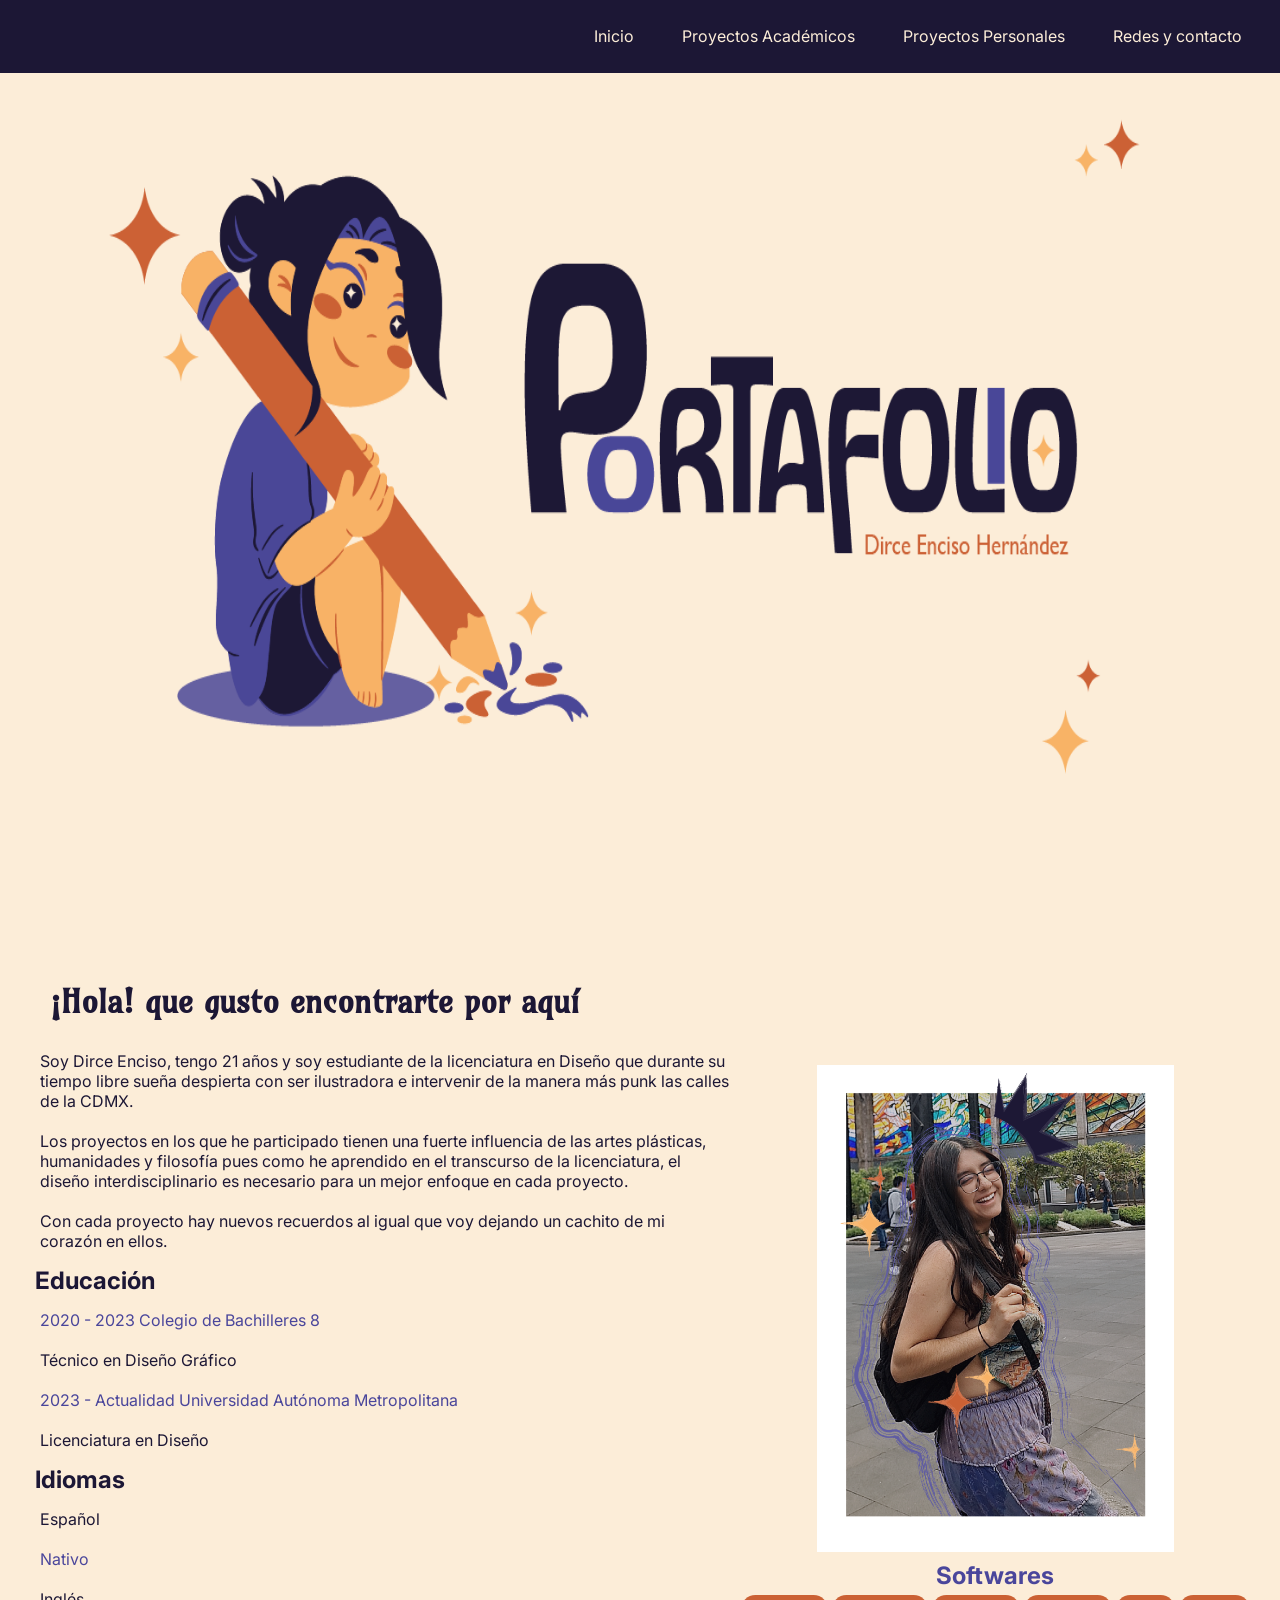
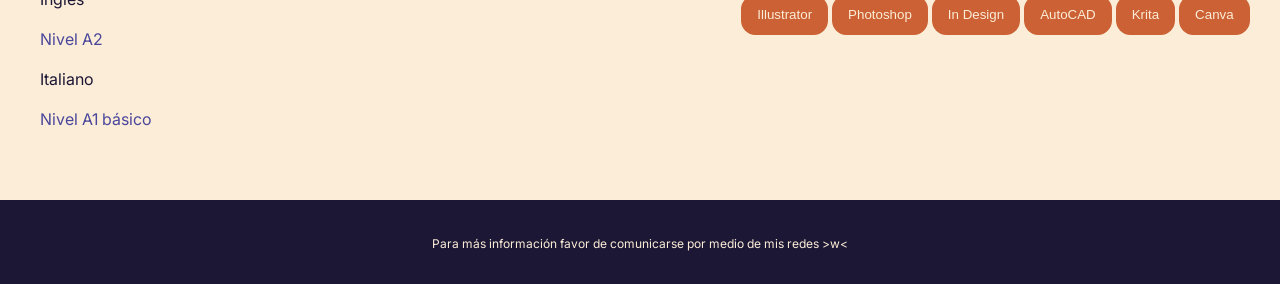
<file: index.html>
<!DOCTYPE html>
<html lang="es">
<head>
    <meta charset="UTF-8">
    <meta name="viewport" content="width=device-width, initial-scale=1.0">
    <title>Portafolio proyecto</title>

    <link rel="preconnect" href="https://fonts.googleapis.com">
    <link rel="preconnect" href="https://fonts.gstatic.com" crossorigin>
    <link href="https://fonts.googleapis.com/css2?family=Amarante&display=swap" rel="stylesheet">

    <link rel="preconnect" href="https://fonts.googleapis.com">
    <link rel="preconnect" href="https://fonts.gstatic.com" crossorigin>
    <link href="https://fonts.googleapis.com/css2?family=Inter:ital,opsz,wght@0,14..32,100..900;1,14..32,100..900&family=Libre+Baskerville:ital,wght@0,400..700;1,400..700&family=Sora:wght@100..800&display=swap" rel="stylesheet">

    <link rel="stylesheet" href="styles.css">

    <link rel="icon" type="image/png" href="imag-port/star.png">

</head>

<body>
    
    <nav class="nav">
        <ul class="nav-list">
            <li><a href="index.html">Inicio</a></li>
            <li><a href="ProyectosAcademicos.html">Proyectos Académicos</a></li>
            <li><a href="ProyectosPersonales.html">Proyectos Personales</a></li>
            <li><a href="RedesContacto.html">Redes y contacto</a></li>
        </ul>
    </nav>

    <main>
        <section id="sec1" class="panel-relative">
            <img id="portada" src="imag-port/portadaW.png" alt="imagenescss">
        </section>
            
        <section id="sec2" class="panel-relative">
            <div class="content">
            <h2>¡Hola! que gusto encontrarte por aquí</h2>
            <p>Soy Dirce Enciso, tengo 21 años y soy estudiante de la licenciatura en Diseño
                 que durante su tiempo libre sueña despierta con ser ilustradora e intervenir
                  de la manera más punk las calles de la CDMX.
            </p>
            <p>Los proyectos en los que he participado tienen una fuerte influencia de las artes plásticas, humanidades
                 y filosofía pues como he aprendido en el transcurso de la licenciatura,
                  el diseño interdisciplinario es necesario para un mejor enfoque en cada proyecto. 
            </p>
            <p>Con cada proyecto hay nuevos recuerdos al igual que voy dejando un cachito de mi corazón en ellos.</p>

                <h3>Educación</h3>
             <p id="educacion">2020 - 2023 Colegio de Bachilleres 8</p>
             <p>Técnico en Diseño Gráfico</p>
             <p id="educacion">2023 - Actualidad Universidad Autónoma Metropolitana</p>
             <p>Licenciatura en Diseño</p>

              <h3>Idiomas</h3>
             <p>Español</p>
             <p id="educacion">Nativo</p>
             <p>Inglés</p>
             <p id="educacion">Nivel A2</p>
             <p>Italiano</p>
             <p id="educacion">Nivel A1 básico</p>
            </div>
            
            
            <div id="sec3" class="content">
                <a href="ProyectosPersonales.html"><img id="yo" src="imag-port/fotoyo.png" alt="imagenescss"></a>
            <h3 id="center">Softwares</h3>
                <button class="btn">Illustrator</button>
                <button class="btn">Photoshop</button>
                <button class="btn">In Design</button>
                <button class="btn">AutoCAD</button>
                <button class="btn">Krita</button>
                <button class="btn">Canva</button>
            </div>
        </section>

        <footer class="footer">
            <small><a href="RedesContacto.html">Para más información favor de comunicarse por medio de mis redes >w<</a></small>
        </footer>
    </main> 
</body>
</html>
</file>
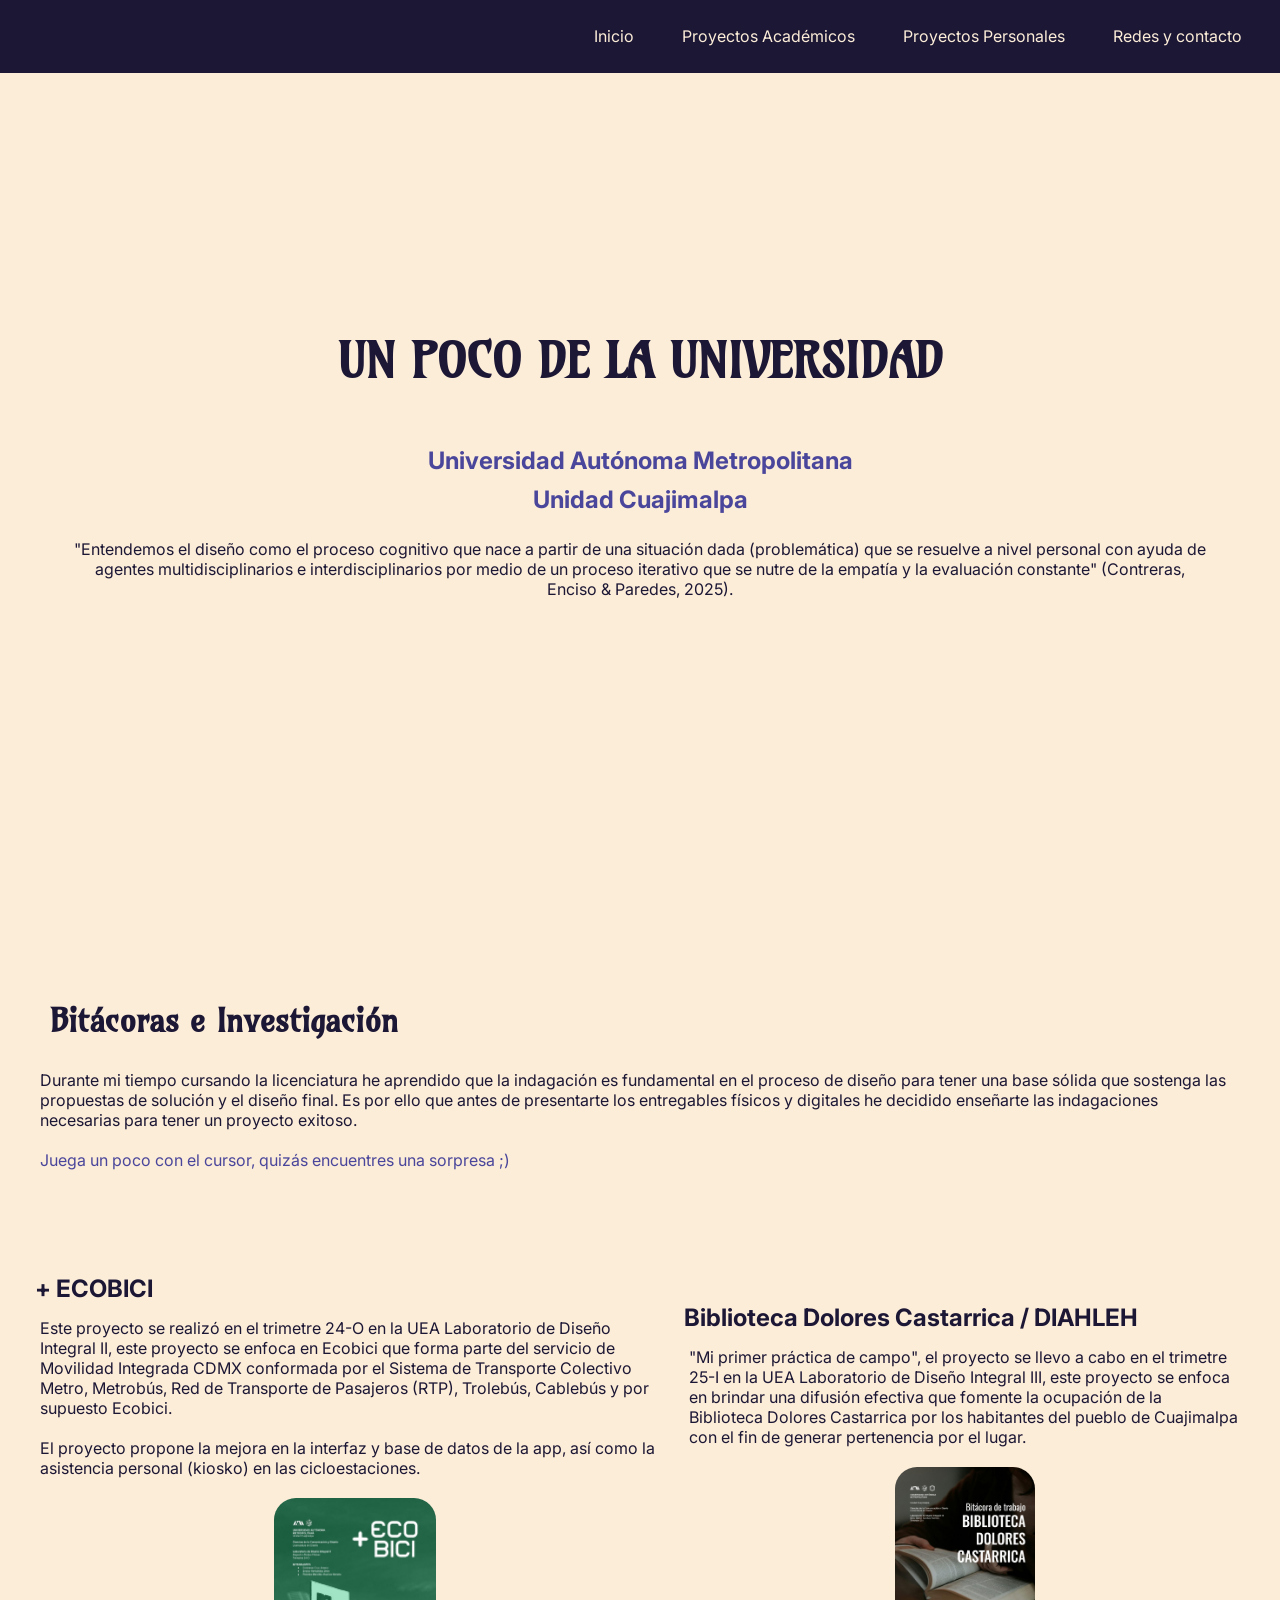
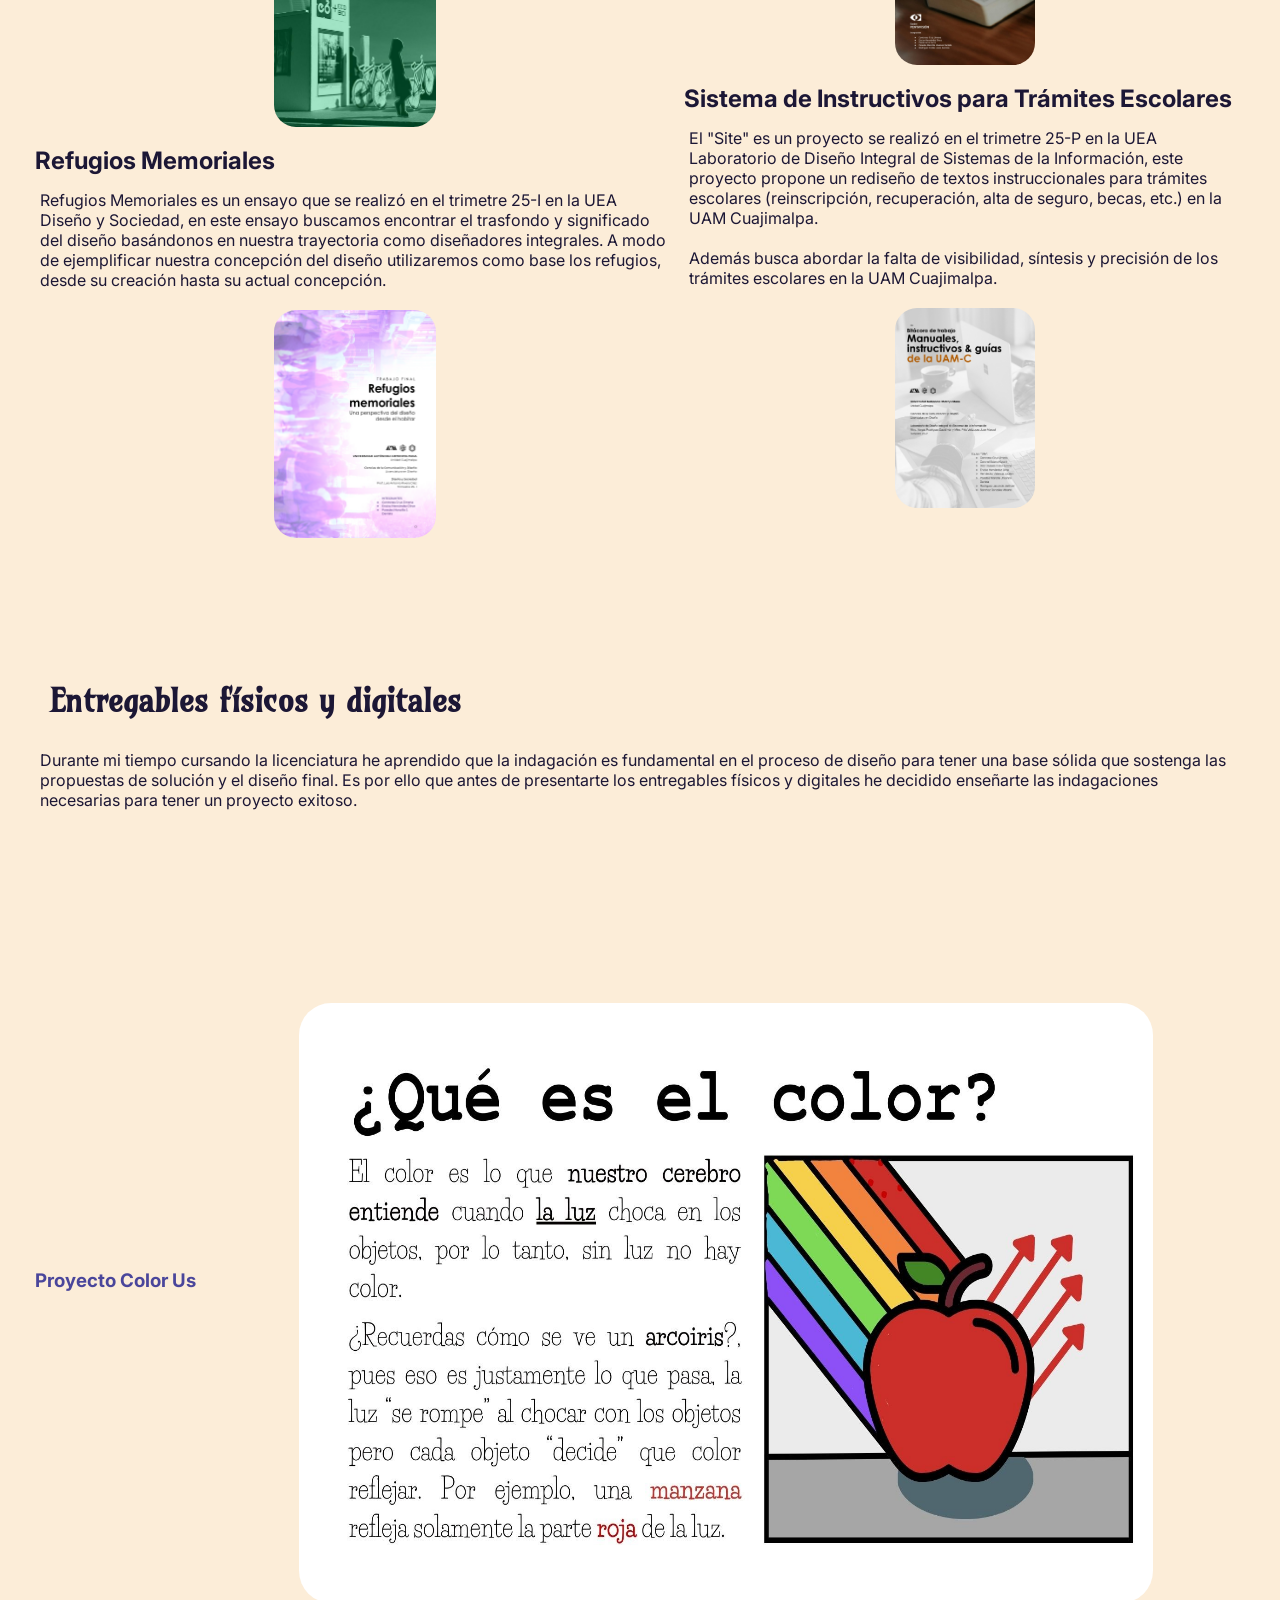
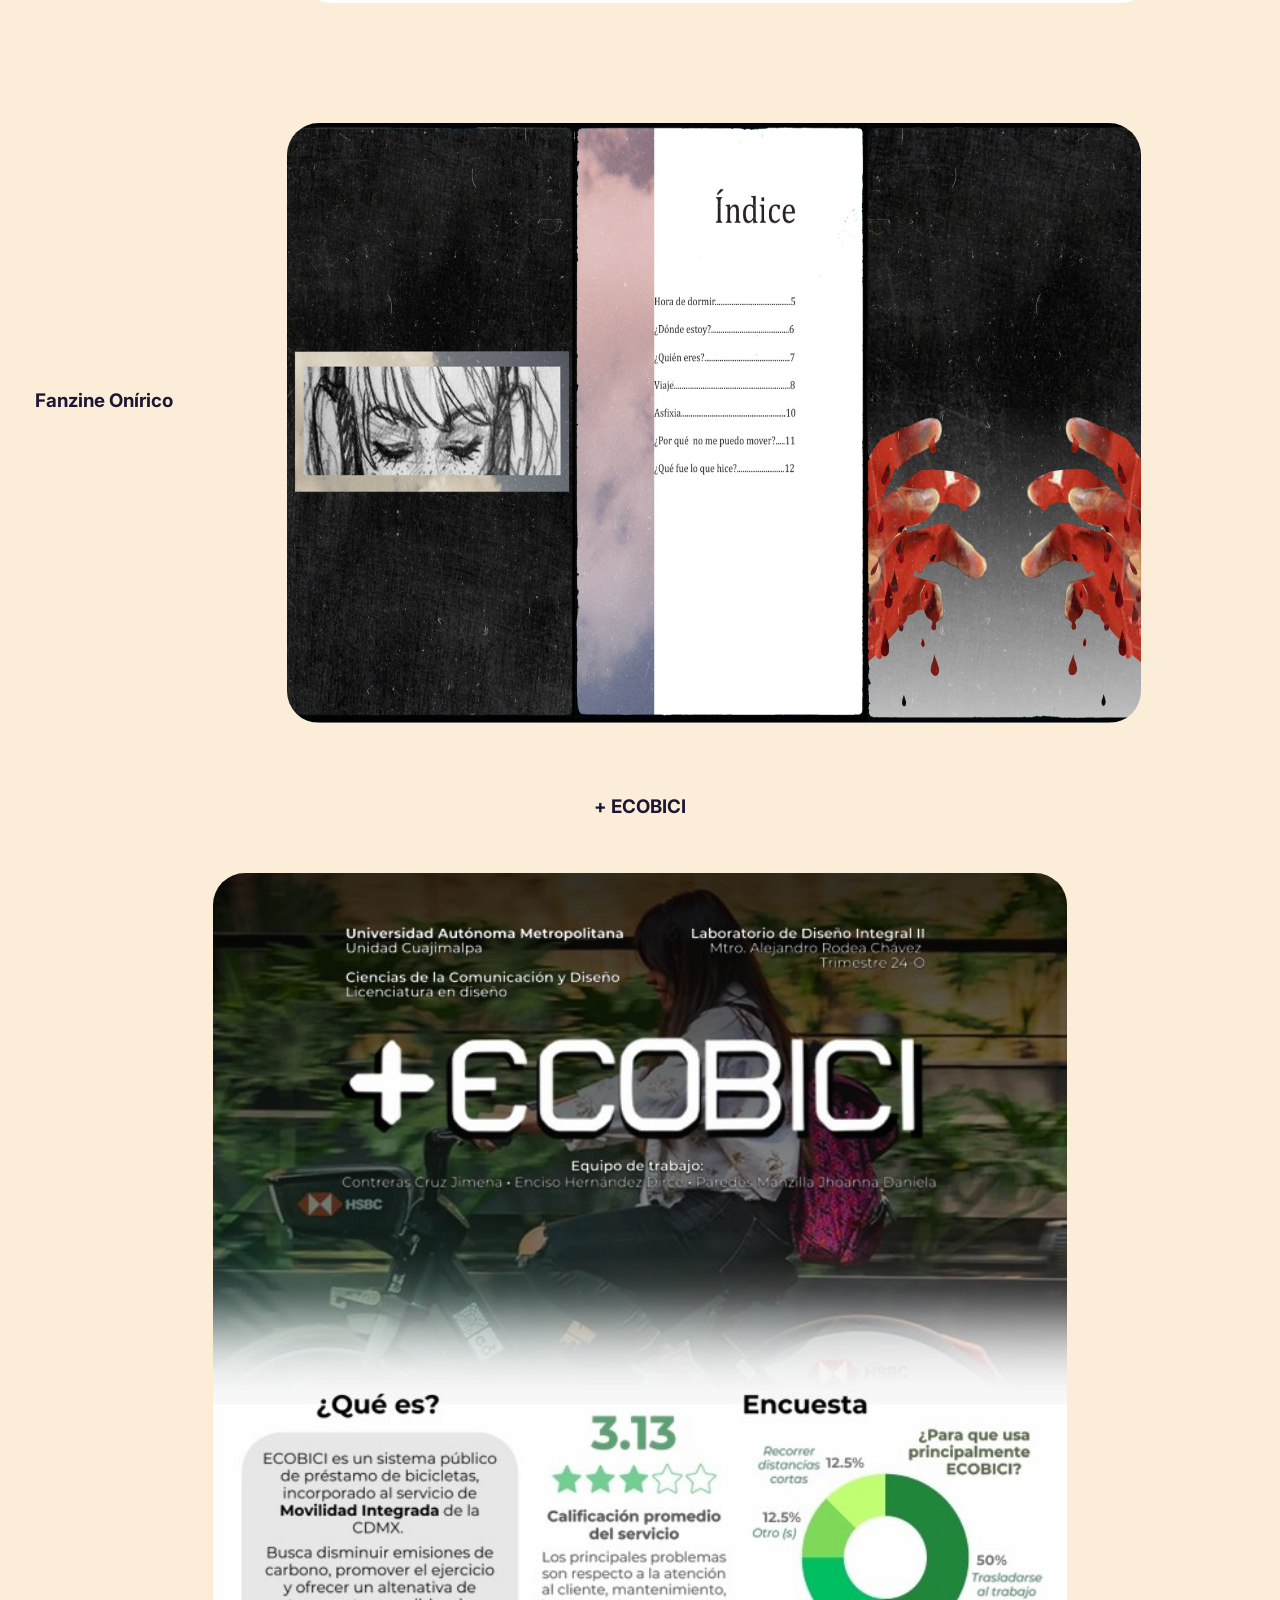
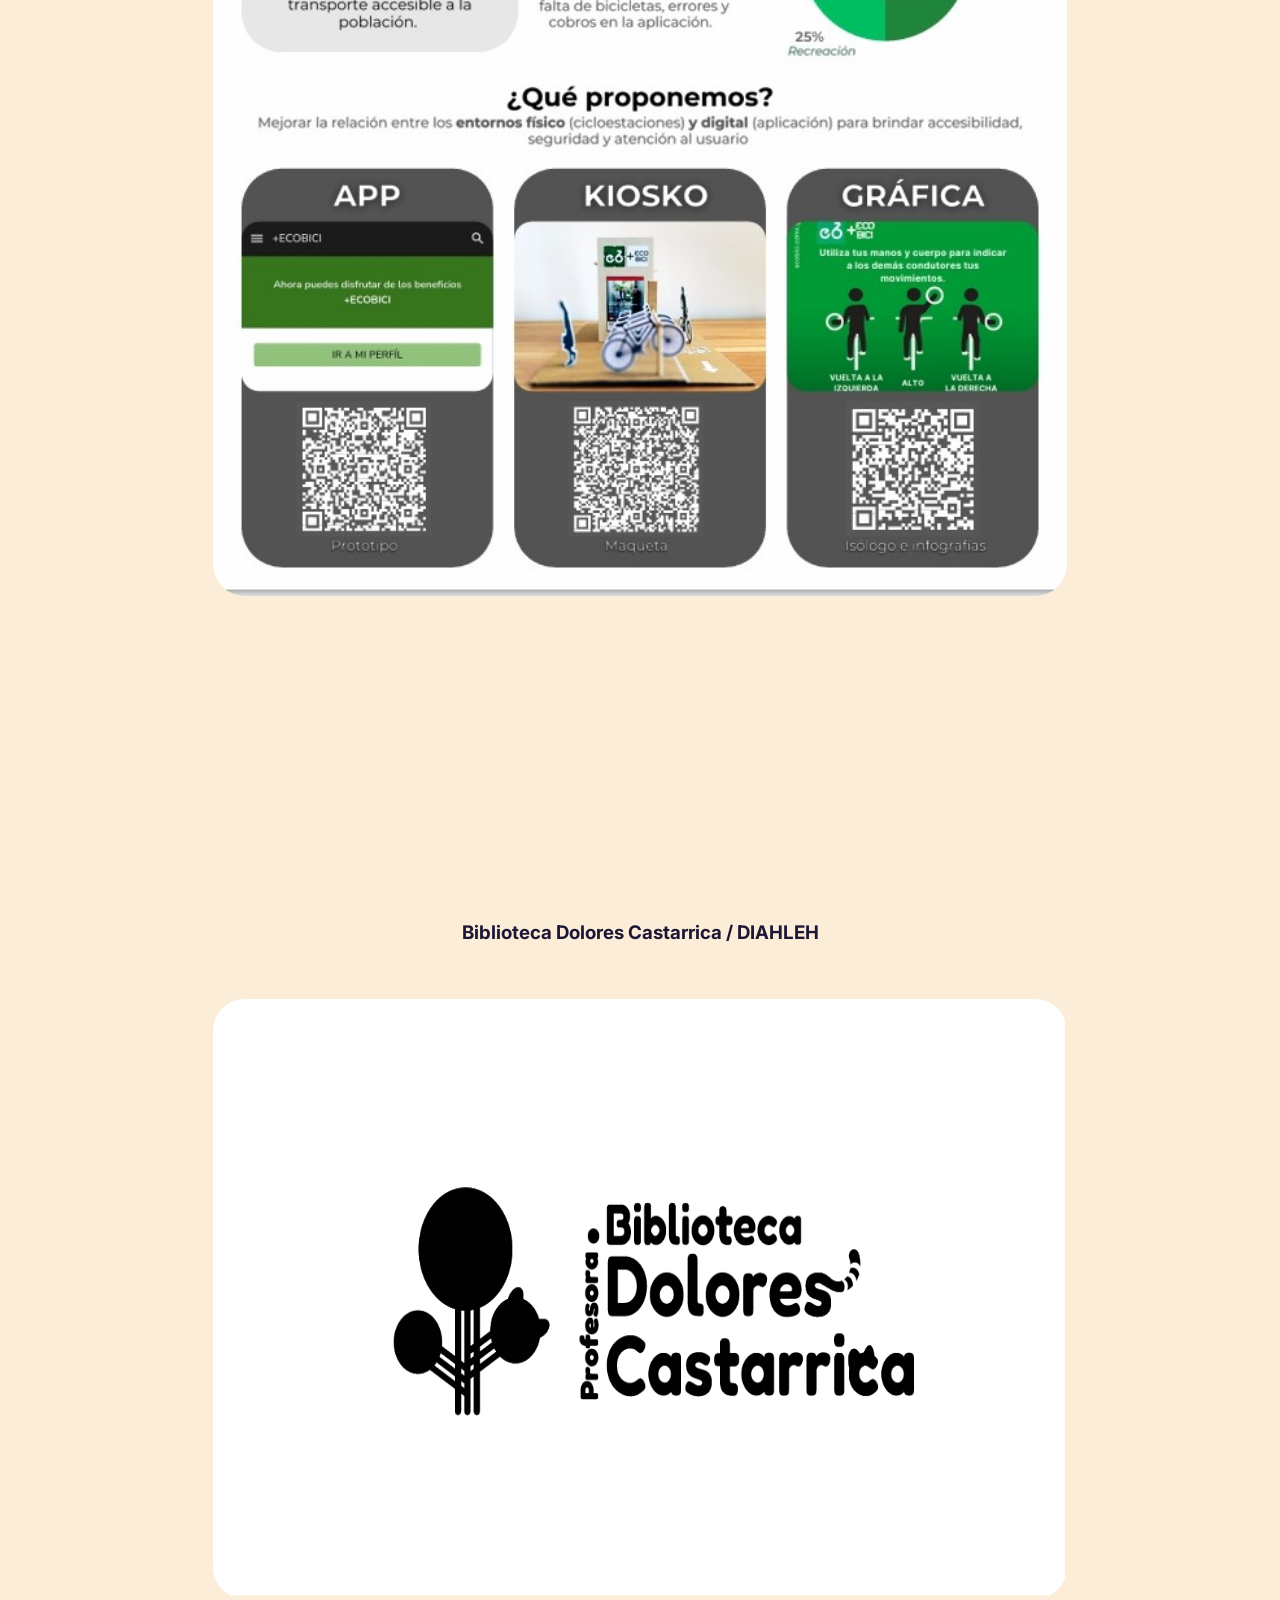
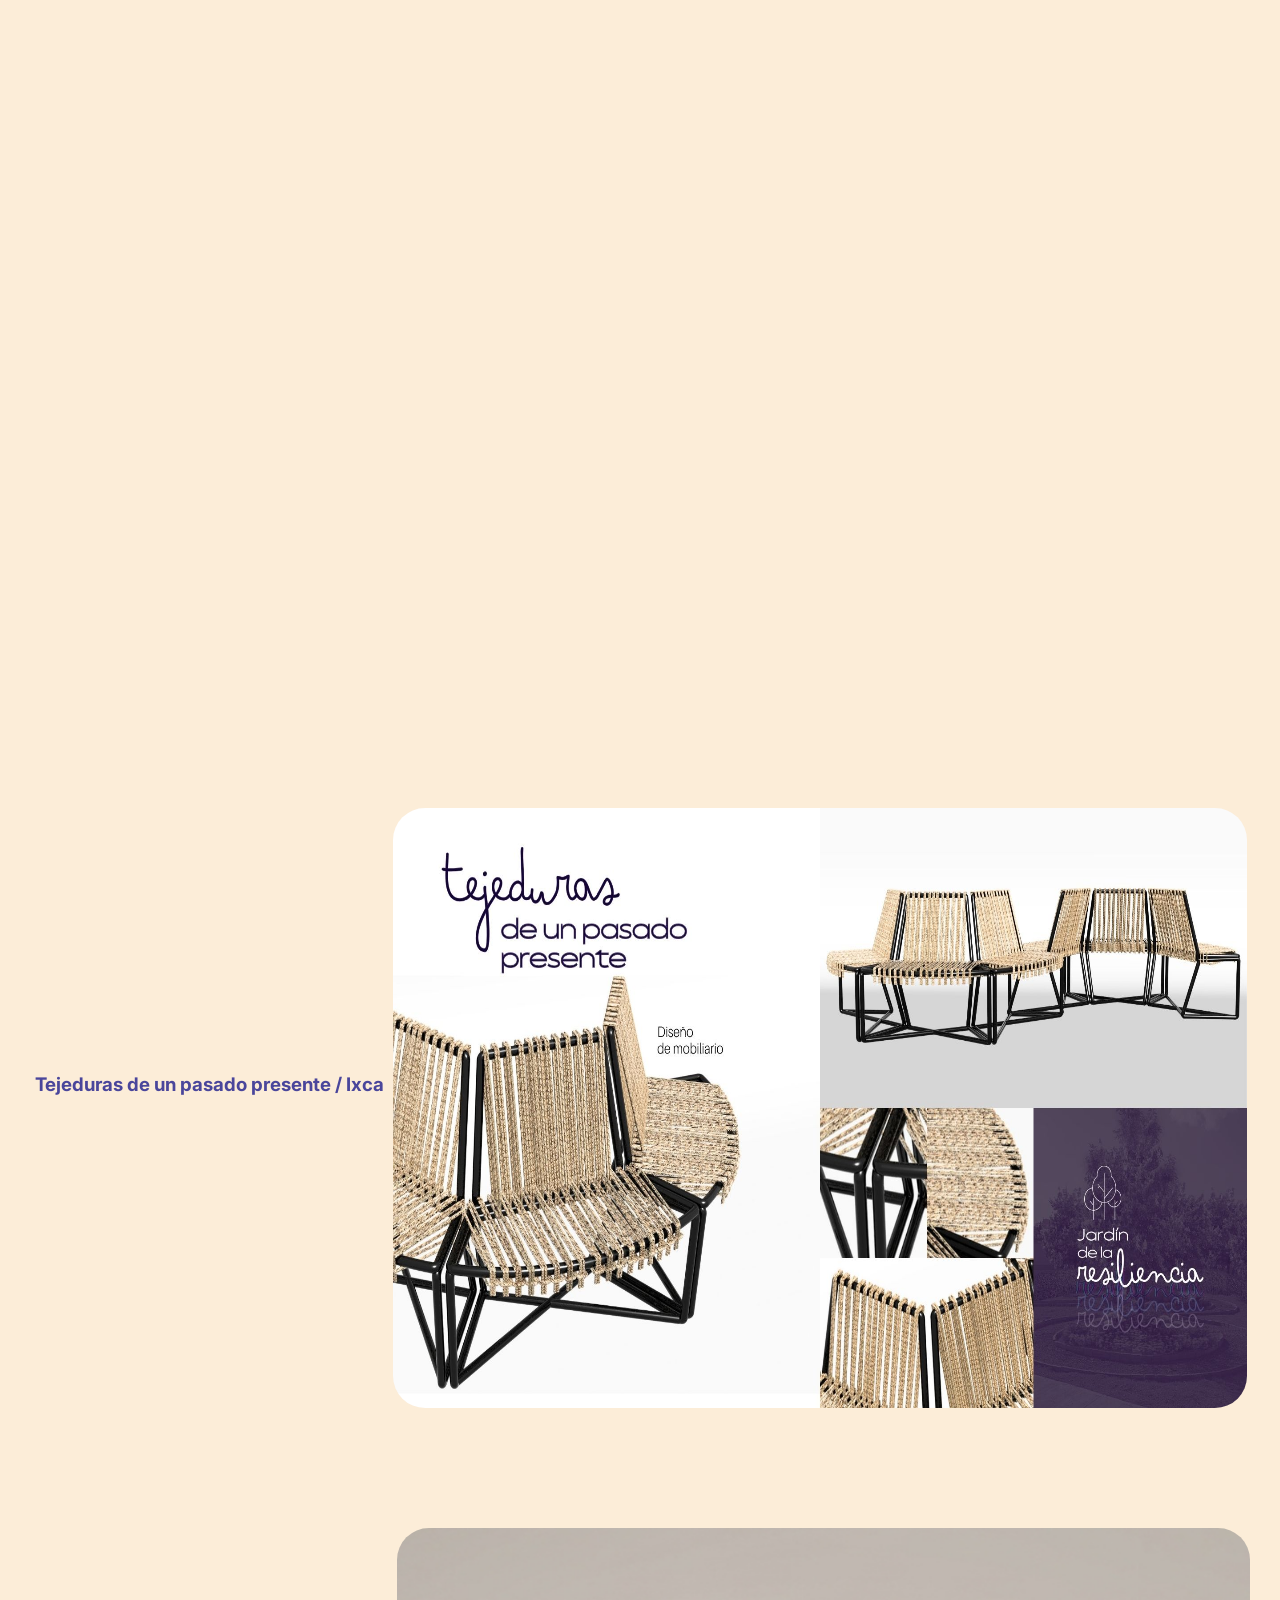
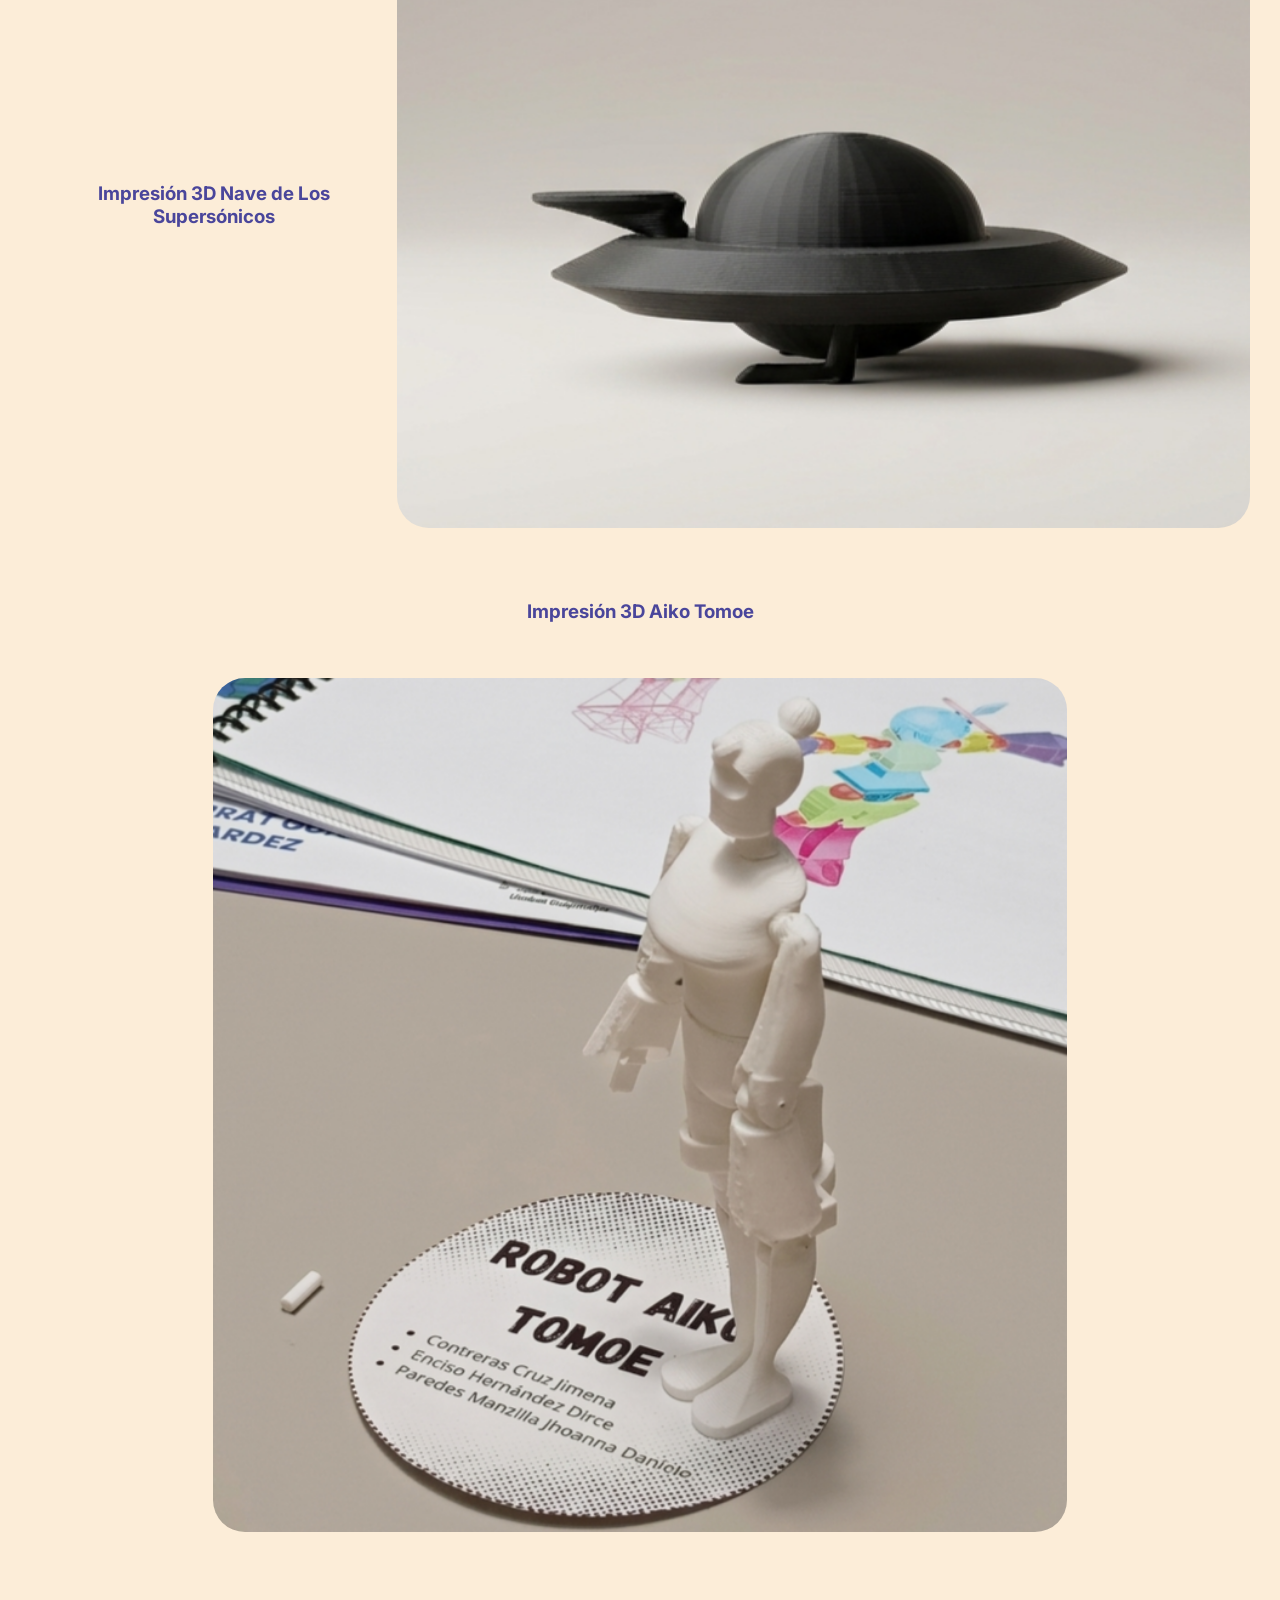
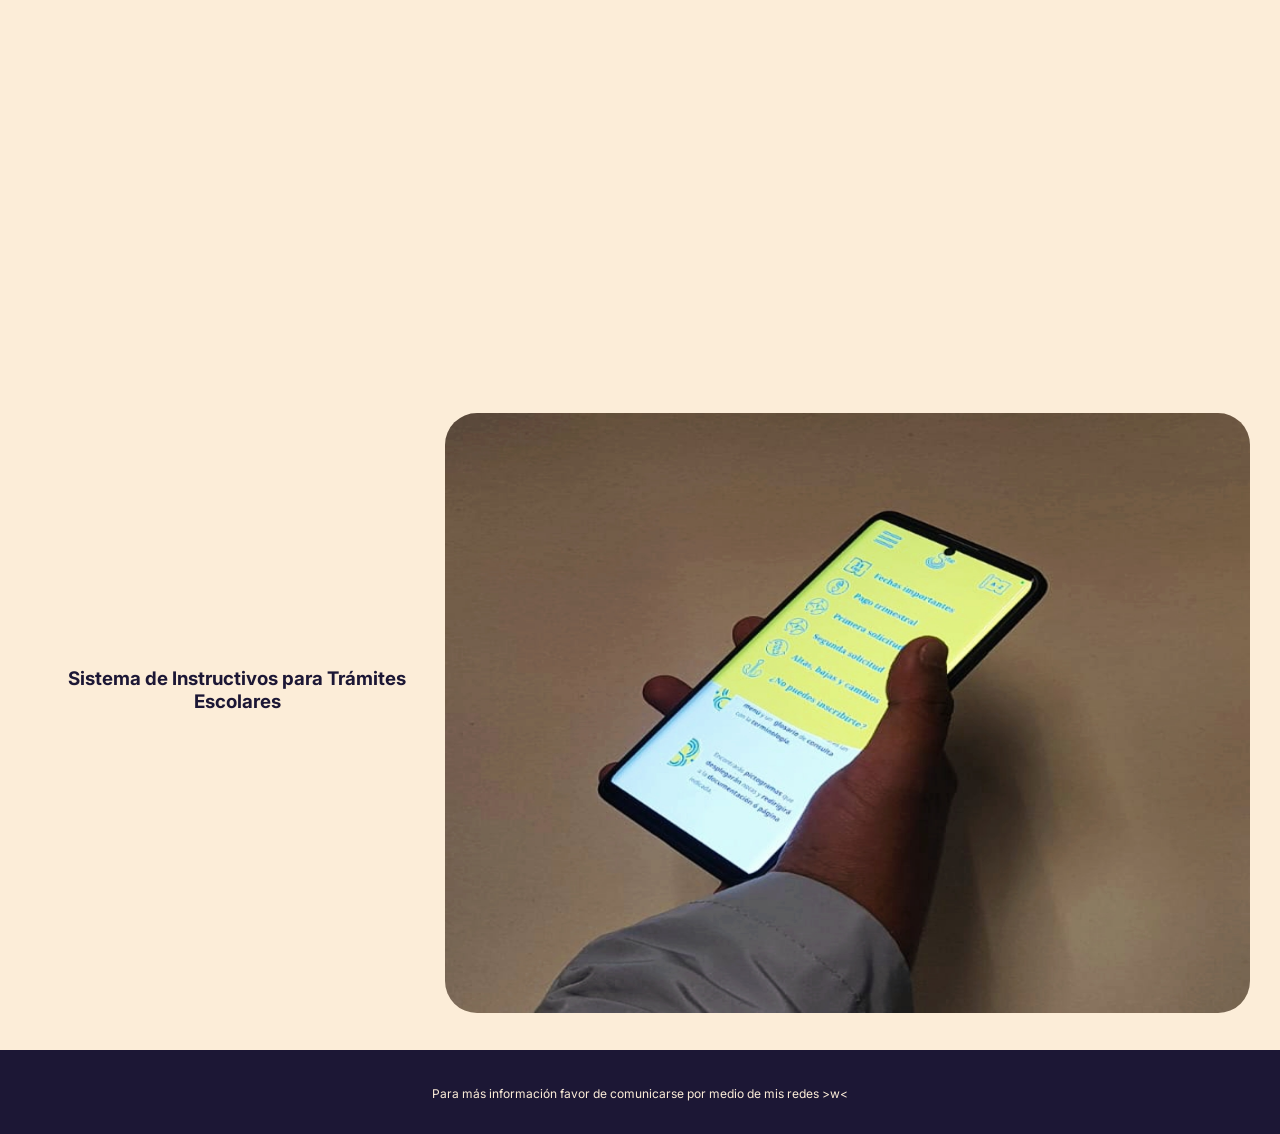
<file: ProyectosAcademicos.html>
<!DOCTYPE html>
<html lang="es">
<head>
    <meta charset="UTF-8">
    <meta name="viewport" content="width=device-width, initial-scale=1.0">
    <title>Portafolio proyecto</title>

   <link rel="preconnect" href="https://fonts.googleapis.com">
    <link rel="preconnect" href="https://fonts.gstatic.com" crossorigin>
    <link href="https://fonts.googleapis.com/css2?family=Amarante&display=swap" rel="stylesheet">

    <link rel="preconnect" href="https://fonts.googleapis.com">
    <link rel="preconnect" href="https://fonts.gstatic.com" crossorigin>
    <link href="https://fonts.googleapis.com/css2?family=Inter:ital,opsz,wght@0,14..32,100..900;1,14..32,100..900&family=Libre+Baskerville:ital,wght@0,400..700;1,400..700&family=Sora:wght@100..800&display=swap" rel="stylesheet">

    <link rel="stylesheet" href="styles.css">

    <link rel="icon" type="image/png" href="imag-port/star.png">
    
</head>

<body>
    
    <nav class="nav">
        <ul class="nav-list">
            <li><a href="index.html">Inicio</a></li>
            <li><a href="ProyectosAcademicos.html">Proyectos Académicos</a></li>
            <li><a href="ProyectosPersonales.html">Proyectos Personales</a></li>
            <li><a href="RedesContacto.html">Redes y contacto</a></li>
        </ul>
    </nav>

    <main>
        <section id="sec1" class="panel-relative">
            <div class="content">
                <h1>UN POCO DE LA UNIVERSIDAD</h1>
                <h3 id="center">Universidad Autónoma Metropolitana</h3>
                <h3 id="center">Unidad Cuajimalpa</h3>

                <p id="center1">"Entendemos el diseño como el proceso cognitivo que nace
                     a partir de una situación dada (problemática) que se
                      resuelve a nivel personal con ayuda de agentes
                       multidisciplinarios e interdisciplinarios por medio
                        de un proceso iterativo que se nutre de la empatía
                         y la evaluación constante" (Contreras, Enciso & Paredes, 2025).
                </p>
            </div>
        </section>

           
        <section id="sec2" class="panel-relative2">
            <div class="content">
            <h2>Bitácoras e Investigación</h2>
            <p>Durante mi tiempo cursando la licenciatura he aprendido que la indagación
                 es fundamental en el proceso de diseño para tener una base sólida que
                  sostenga las propuestas de solución y el diseño final. Es por ello que
                   antes de presentarte los entregables físicos y digitales he decidido
                    enseñarte las indagaciones necesarias para tener un proyecto exitoso.</p>
            <p id="educacion">Juega un poco con el cursor, quizás encuentres una sorpresa ;)</p>
            </div>
        </section>


        <section id="sec2" class="panel-relative">
            <div class="content">
                <h3><a href="">+ ECOBICI</a></h3>
             <p> Este proyecto se realizó en el trimetre 24-O en la UEA Laboratorio de 
                Diseño Integral II, este proyecto se enfoca en Ecobici que forma parte 
                del servicio de Movilidad Integrada CDMX conformada por el Sistema
                de Transporte Colectivo Metro, Metrobús, Red de Transporte de Pasajeros (RTP), Trolebús,
                Cablebús y por supuesto Ecobici.</p>
            <p>El proyecto propone la mejora en la interfaz y base de
                datos de la app, así como la asistencia personal (kiosko) en las
                cicloestaciones.</p>

            <a href="https://drive.google.com/file/d/1CxRZNUb043khh6ThTKMERSFVgOGH0vHB/view?usp=sharing"><img id="portadas" src="imag-docs/ecobici.jpeg" alt="imagenescss"></a>
            


            <h3>Refugios Memoriales</h3>
             <p> Refugios Memoriales es un ensayo que se realizó en el trimetre 25-I en la UEA Diseño y Sociedad, 
                en este ensayo buscamos encontrar el trasfondo y significado del diseño
                basándonos en nuestra trayectoria como diseñadores integrales. A modo de ejemplificar nuestra concepción del diseño utilizaremos
como base los refugios, desde su creación hasta su actual concepción.
             </p>

                 <a href="https://drive.google.com/file/d/1dtdn-QolwZVEG7tl_E5GeNVkQBCNCKgR/view?usp=sharing"><img id="portadas" src="imag-docs/refugios-memoriales.jpeg" alt="imagenescss"></a>
            </div>
            
            <div class="content">
                <h3><a href="">Biblioteca Dolores Castarrica / DIAHLEH</a></h3>
             <p> "Mi primer práctica de campo", el proyecto se llevo a cabo en el trimetre 25-I en la UEA Laboratorio de 
                Diseño Integral III, este proyecto se enfoca en brindar una difusión efectiva que fomente la ocupación de la Biblioteca Dolores
Castarrica por los habitantes del pueblo de Cuajimalpa con el fin de generar
pertenencia por el lugar.</p>
           

                <a href="https://drive.google.com/file/d/109-w_t0VPmibsFlxUgauz9V_Gz8RMAIK/view?usp=sharing"><img id="portadas" src="imag-docs/biblioteca.jpeg" alt="imagenescss"></a>

            
              <h3><a href="">Sistema de Instructivos para Trámites Escolares</a></h3>
             <p> El "Site" es un proyecto se realizó en el trimetre 25-P en la UEA Laboratorio de 
                Diseño Integral de Sistemas de la Información, este proyecto propone un rediseño de textos instruccionales para trámites escolares (reinscripción, recuperación, alta de seguro, becas, etc.) en la UAM Cuajimalpa. </p>
            <p>Además busca abordar la falta de visibilidad, síntesis y precisión de los trámites escolares en la UAM Cuajimalpa.</p>

                <a href="https://drive.google.com/file/d/1znMIrQzi6Bg5jbVZ9lkub2b4AXoj-Zee/view?usp=sharing"><img id="portadas" src="imag-docs/site.jpeg" alt="imagenescss"></a>

            </div>
        </section>


        <section id="sec2" class="panel-relative2">
            <div class="content">
            <h2>Entregables físicos y digitales</h2>
            <p>Durante mi tiempo cursando la licenciatura he aprendido que la indagación
                 es fundamental en el proceso de diseño para tener una base sólida que
                  sostenga las propuestas de solución y el diseño final. Es por ello que
                   antes de presentarte los entregables físicos y digitales he decidido
                    enseñarte las indagaciones necesarias para tener un proyecto exitoso.</p>
            </div>
        </section>

        <!--COLOR US-->
        <section id="sec2" class="panel-relative3">
              <h3 id="center">Proyecto Color Us</h3>
             <div class="slider-box">
                <ul>
                    <li>
                        <img class="imagen" src="imag-proy/color-us1.jpg" alt="">
                    </li>
                    <li>
                        <img class="imagen" src="imag-proy/color-us2.jpg" alt="">
                    </li>
                    <li>
                        <img class="imagen" src="imag-proy/color-us3.png" alt="">
                    </li>
                    <li>
                        <img class="imagen" src="imag-proy/color-us4.png" alt="">
                    </li>
                    <li>
                        <img class="imagen" src="imag-proy/color-us5.png" alt="">
                    </li>
                </ul>
             </div>
        </section>


         <!--FANZINE-->
        <section id="sec2" class="panel-relative3">
              <h3 id="center"><a href="https://issuu.com/dae_enci/docs/fanzine_compressed">Fanzine Onírico</a></h3>
             <div class="slider-box">
                <ul>
                    <li>
                        <img class="imagen" src="imag-proy/fanzine.png" alt="">
                    </li>
                    <li>
                        <img class="imagen" src="imag-proy/fanzine1.png" alt="">
                    </li>
                    <li>
                        <img class="imagen" src="imag-proy/fanzine2.png" alt="">
                    </li>
                    <li>
                        <img class="imagen" src="imag-proy/fanzine.png" alt="">
                    </li>
                    <li>
                        <img class="imagen" src="imag-proy/fanzine1.png" alt="">
                    </li>
                </ul>
             </div>
        </section>


         <!--ECOBICI-->
        <section id="sec2" class="panel-relative1">
              <h3 id="center"><a href="https://drive.google.com/file/d/1CxRZNUb043khh6ThTKMERSFVgOGH0vHB/view?usp=sharing">+ ECOBICI</a></h3>
             <div class="slider-box">
                <ul>
                    <li>
                        <img class="imagen2" src="imag-proy/ecobici-infog.jpeg" alt="">
                    </li>
                    <li>
                        <img class="imagen2" src="imag-proy/ecobici-app.jpeg" alt="">
                    </li>
                    <li>
                        <img class="imagen2" src="imag-proy/ecobici-kiosco.jpeg" alt="">
                    </li>
                    <li>
                        <img class="imagen" src="imag-proy/ecibici-expo.jpg" alt="">
                    </li>
                    <li>
                        <img class="imagen2" src="imag-proy/ecobici-infog.jpeg" alt="">
                    </li>
                </ul>
             </div>
        </section>


         <!--BIBLIOTECA-->
        <section id="sec2" class="panel-relative1">
              <h3 id="center"><a href="https://drive.google.com/file/d/109-w_t0VPmibsFlxUgauz9V_Gz8RMAIK/view?usp=sharing">Biblioteca Dolores Castarrica / DIAHLEH</a></h3>
             <div class="slider-box">
                <ul>
                    <li>
                        <img class="imagen" src="imag-proy/biblioteca-port.png" alt="">
                    </li>
                    <li>
                        <img class="imagen2" src="imag-proy/biblioteca1.jpeg" alt="">
                    </li>
                    <li>
                        <img class="imagen2" src="imag-proy/biblioteca2.jpeg" alt="">
                    </li>
                    <li>
                        <img class="imagen2" src="imag-proy/biblioteca3.jpeg" alt="">
                    </li>
                    <li>
                        <img class="imagen2" src="imag-proy/biblioteca4.jpeg" alt="">
                    </li>
                </ul>
             </div>
        </section>

        <!--IXCA-->
        <section id="sec2" class="panel-relative3">
              <h3 id="center">Tejeduras de un pasado presente / Ixca</h3>
             <div class="slider-box">
                <ul>
                    <li>
                        <img class="imagen" src="imag-proy2/ixca1.jpg" alt="">
                    </li>
                    <li>
                        <img class="imagen" src="imag-proy2/ixca2.jpg" alt="">
                    </li>
                    <li>
                        <img class="imagen" src="imag-proy2/ixca3.jpg" alt="">
                    </li>
                    <li>
                        <img class="imagen" src="imag-proy2/ixca4.jpg" alt="">
                    </li>
                    <li>
                        <img class="imagen" src="imag-proy2/ixca5.jpg" alt="">
                    </li>
                </ul>
             </div>
        </section>


        <!--NAVE-->
        <section id="sec2" class="panel-relative3">
              <h3 id="center">Impresión 3D Nave de Los Supersónicos</h3>
             <div class="slider-box">
                <ul>
                    <li>
                        <img class="imagen" src="imag-proy2/nave1.png" alt="">
                    </li>
                    <li>
                        <img class="imagen" src="imag-proy2/nave2.jpg" alt="">
                    </li>
                    <li>
                        <img class="imagen" src="imag-proy2/nave3.jpeg" alt="">
                    </li>
                    <li>
                        <img class="imagen" src="imag-proy2/nave1.png" alt="">
                    </li>
                     <li>
                        <img class="imagen" src="imag-proy2/nave2.jpg" alt="">
                    </li>
                </ul>
             </div>
        </section>


        <!--ROBOT-->
        <section id="sec2" class="panel-relative1">
              <h3 id="center">Impresión 3D Aiko Tomoe</h3>
             <div class="slider-box">
                <ul>
                    <li>
                        <img class="imagen2" src="imag-proy2/aiko1.png" alt="">
                    </li>
                    <li>
                        <img class="imagen" src="imag-proy2/aiko2.jpeg" alt="">
                    </li>
                    <li>
                        <img class="imagen2" src="imag-proy2/aiko3.png" alt="">
                    </li>
                    <li>
                        <img class="imagen2" src="imag-proy2/aiko1.png" alt="">
                    </li>
                    <li>
                        <img class="imagen" src="imag-proy2/aiko2.jpeg" alt="">
                    </li>
                </ul>
             </div>
        </section>


        <!--SITE-->
        <section id="sec2" class="panel-relative3">
              <h3 id="center"><a href="https://drive.google.com/file/d/1znMIrQzi6Bg5jbVZ9lkub2b4AXoj-Zee/view?usp=sharing">Sistema de Instructivos para Trámites Escolares</a></h3>
             <div class="slider-box">
                <ul>
                    <li>
                        <img class="imagen" src="imag-proy2/site1.jpg" alt="">
                    </li>
                    <li>
                        <img class="imagen" src="imag-proy2/site2.jpg" alt="">
                    </li>
                    <li>
                        <img class="imagen" src="imag-proy2/site3.jpg" alt="">
                    </li>
                    <li>
                        <img class="imagen" src="imag-proy2/site4.jpg" alt="">
                    </li>
                    <li>
                        <img class="imagen" src="imag-proy2/site5.jpg" alt="">
                    </li>
                </ul>
             </div>
        </section>
        



        <footer class="footer">
            <small><a href="RedesContacto.html">Para más información favor de comunicarse por medio de mis redes >w<</a></small>
        </footer>
    </main> 
</body>
</html>
</file>
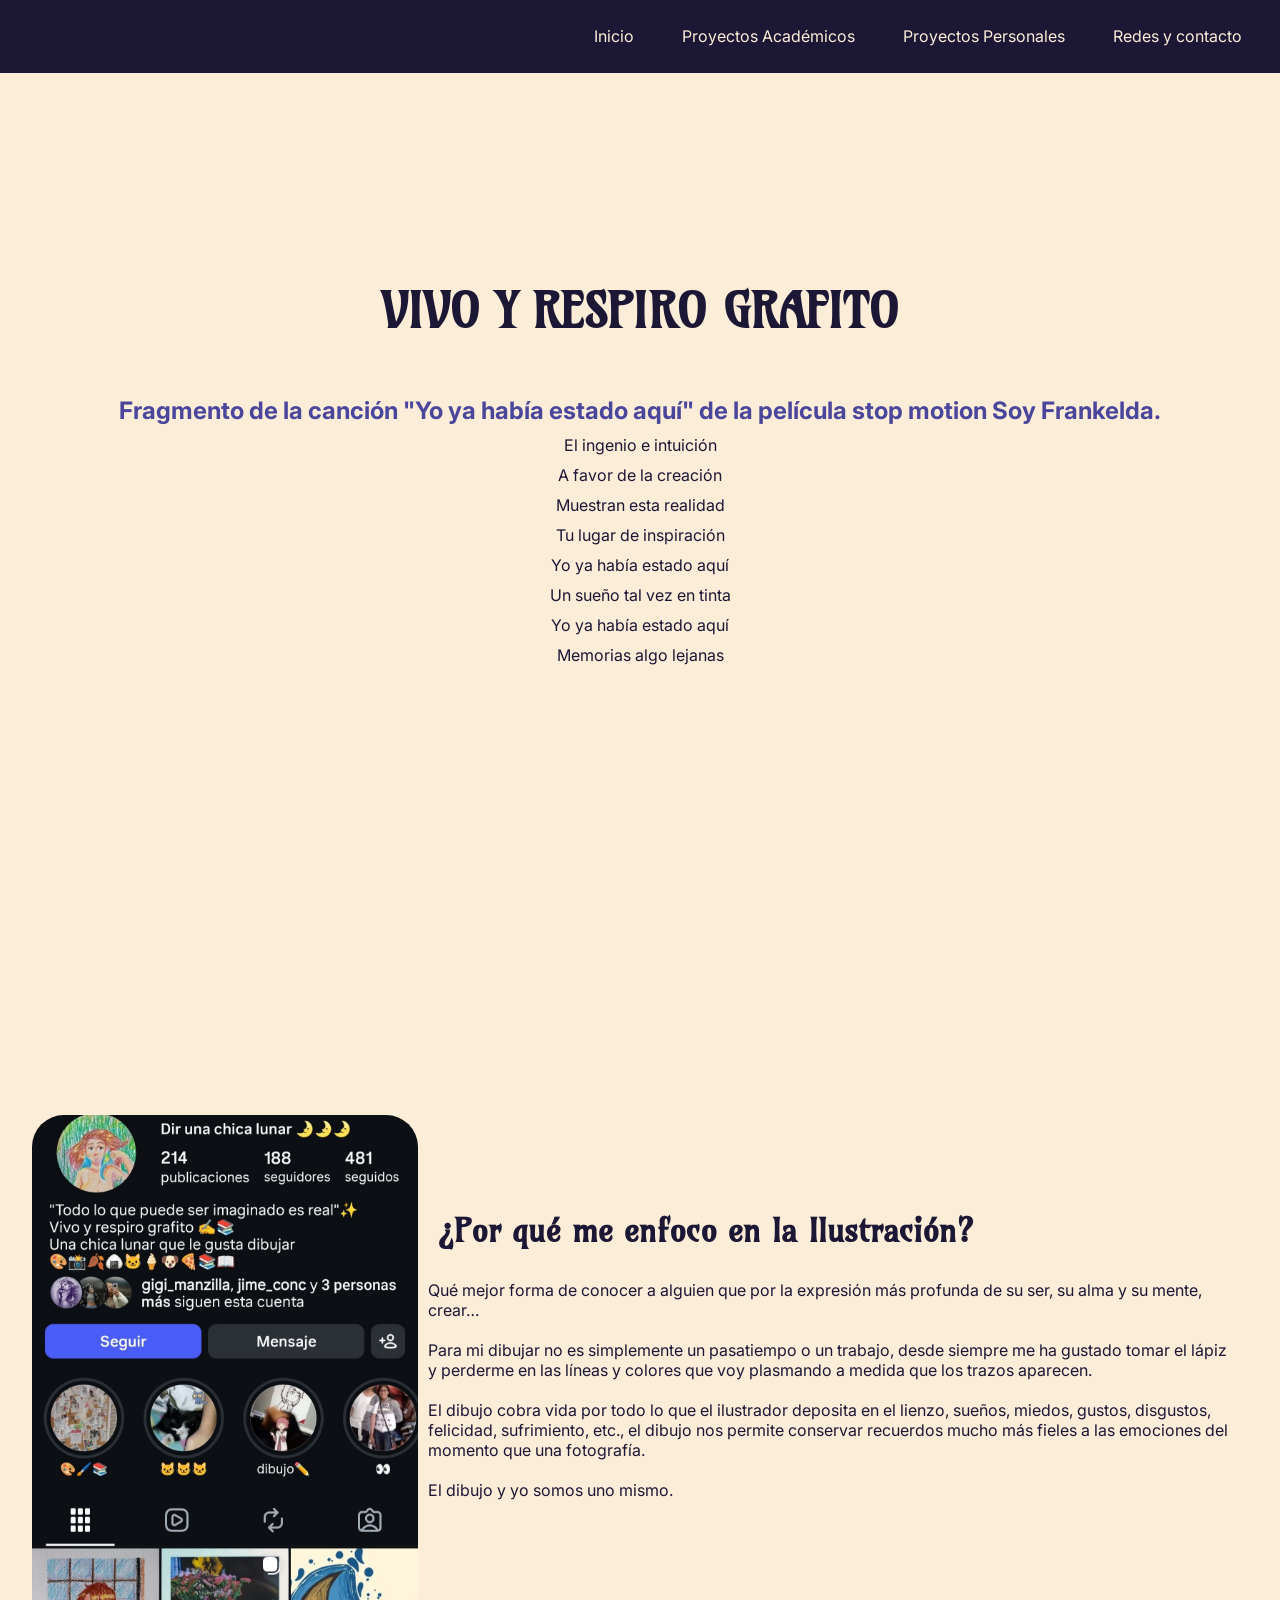
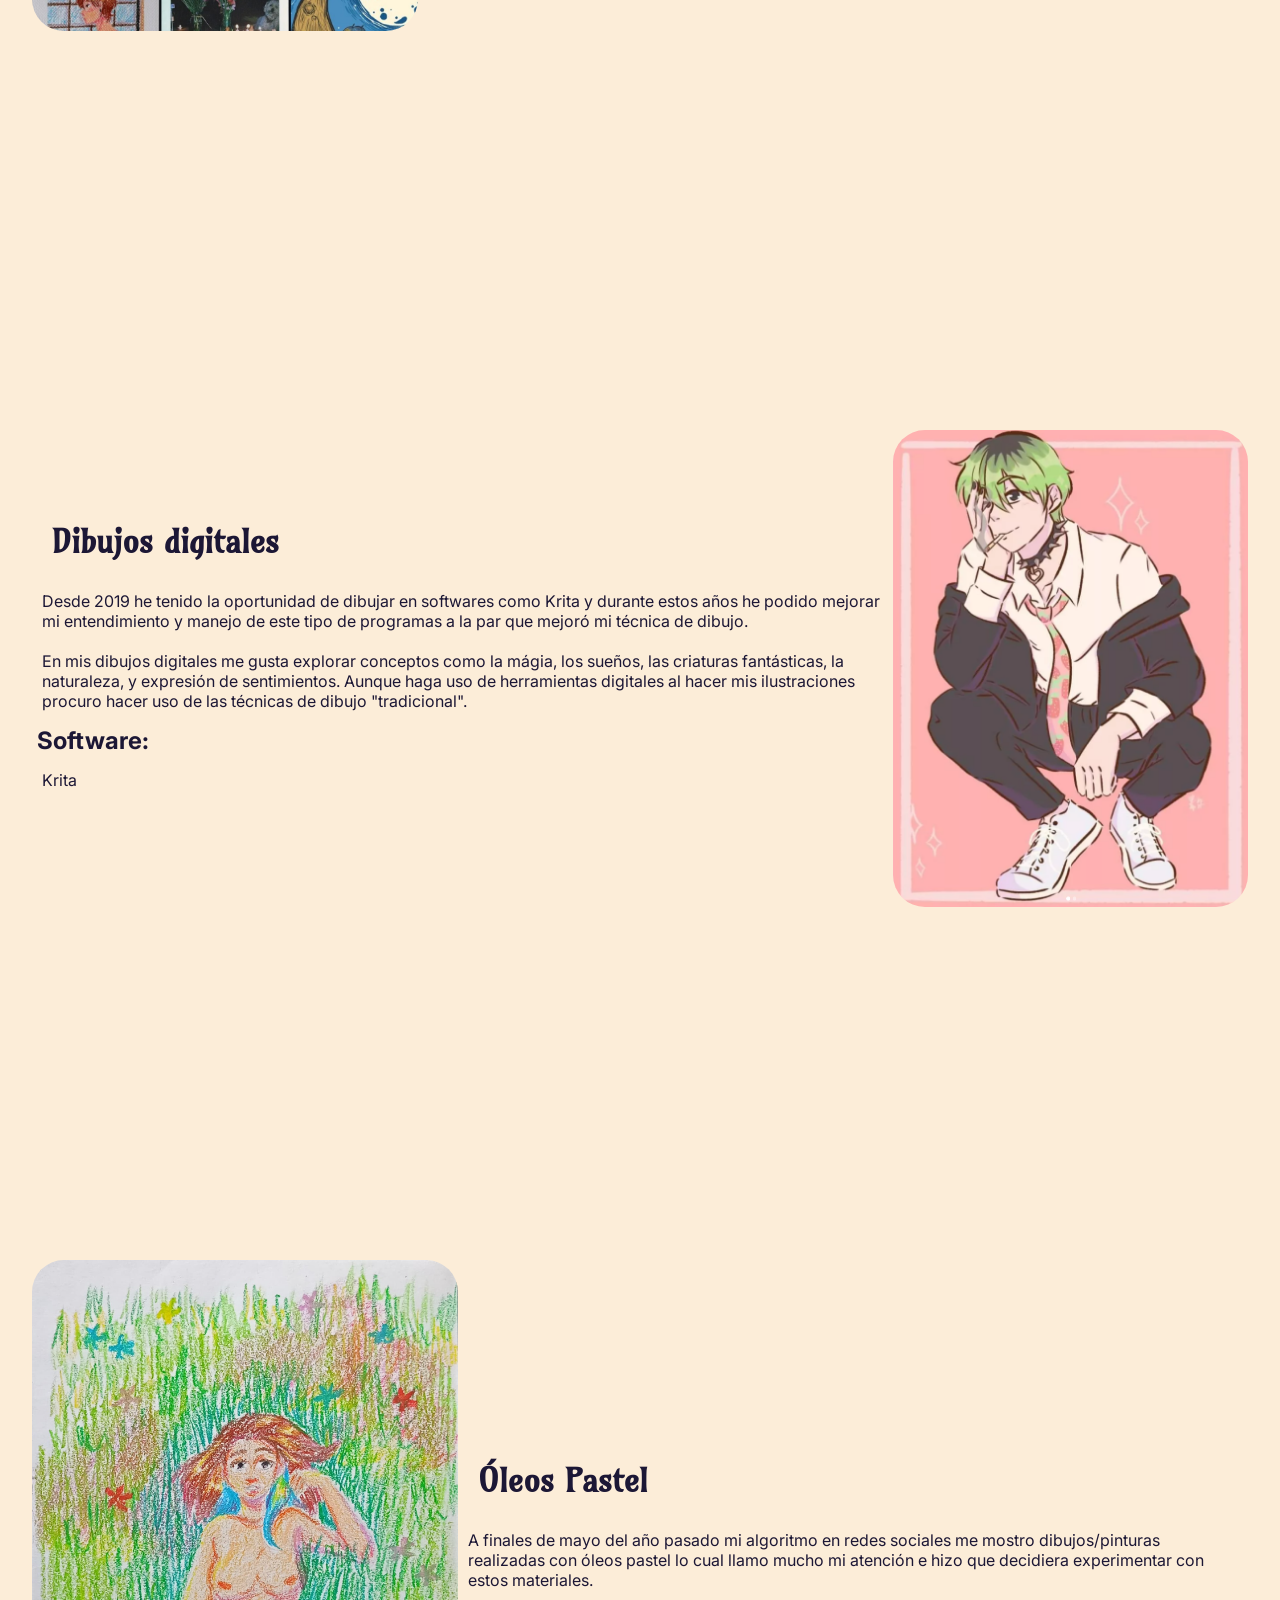
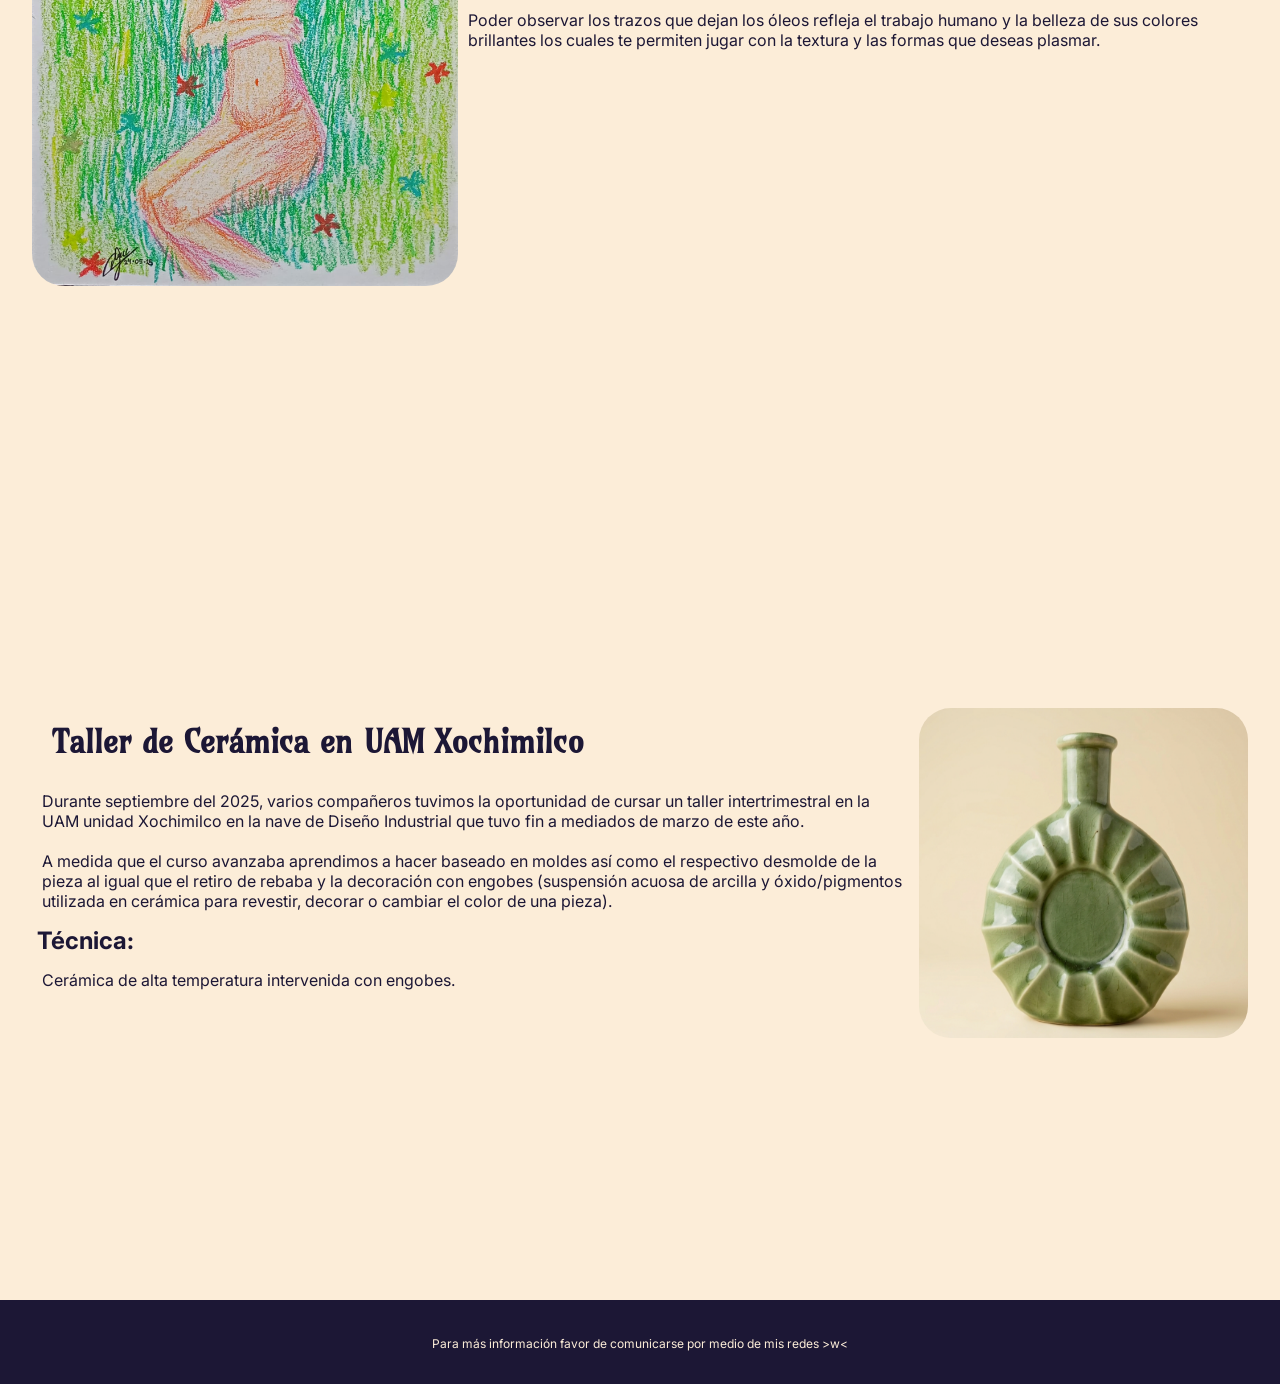
<file: ProyectosPersonales.html>
<!DOCTYPE html>
<html lang="es">
<head>
    <meta charset="UTF-8">
    <meta name="viewport" content="width=device-width, initial-scale=1.0">
    <title>Portafolio proyecto</title>

    <link rel="preconnect" href="https://fonts.googleapis.com">
    <link rel="preconnect" href="https://fonts.gstatic.com" crossorigin>
    <link href="https://fonts.googleapis.com/css2?family=Amarante&display=swap" rel="stylesheet">

    <link rel="preconnect" href="https://fonts.googleapis.com">
    <link rel="preconnect" href="https://fonts.gstatic.com" crossorigin>
    <link href="https://fonts.googleapis.com/css2?family=Inter:ital,opsz,wght@0,14..32,100..900;1,14..32,100..900&family=Libre+Baskerville:ital,wght@0,400..700;1,400..700&family=Sora:wght@100..800&display=swap" rel="stylesheet">

    <link rel="stylesheet" href="styles.css">

    <link rel="icon" type="image/png" href="imag-port/star.png">

</head>

<body>
    
    <nav class="nav">
        <ul class="nav-list">
            <li><a href="index.html">Inicio</a></li>
            <li><a href="ProyectosAcademicos.html">Proyectos Académicos</a></li>
            <li><a href="ProyectosPersonales.html">Proyectos Personales</a></li>
            <li><a href="RedesContacto.html">Redes y contacto</a></li>
        </ul>
    </nav>

    <main>
        <section id="sec1" class="panel-relative">
            <!--<img src="" alt="">-->

            <div class="content">
                <h1>VIVO Y RESPIRO GRAFITO</h1>
                <h3 id="center">Fragmento de la canción "Yo ya había estado aquí" de la película stop motion Soy Frankelda.</h3>
                    <p id="center2">El ingenio e intuición</p>
                    <p id="center2">A favor de la creación</p>
                    <p id="center2">Muestran esta realidad</p>
                    <p id="center2">Tu lugar de inspiración</p>
                    <p id="center2">Yo ya había estado aquí</p>
                    <p id="center2">Un sueño tal vez en tinta</p>
                    <p id="center2">Yo ya había estado aquí</p>
                    <p id="center2">Memorias algo lejanas</p>
            </div>

        </section>

<!--INTRODUCCION-->
         <section id="sec3" class="panel-relative">
            <div class="slider-box">
                <ul>
                    <li>
                        <img class="imagen3" src="imag-insta/insta1.jpg" alt="">
                    </li>
                    <li>
                        <img class="imagen3" src="imag-insta/insta2.jpg" alt="">
                    </li>
                    <li>
                        <img class="imagen3" src="imag-insta/insta3.jpg" alt="">
                    </li>
                    <li>
                        <img class="imagen3" src="imag-insta/insta4.jpg" alt="">
                    </li>
                    <li>
                        <img class="imagen3" src="imag-insta/insta1.jpg" alt="">
                    </li>
                </ul>
             </div>
          
            
            <div class="content">
            <h2>¿Por qué me enfoco en la Ilustración?</h2>
            <p>Qué mejor forma de conocer a alguien que por la expresión más profunda de su ser, su alma y su mente, crear…
            </p>
            <p>Para mi dibujar no es simplemente un pasatiempo o un trabajo, desde siempre me ha gustado tomar el lápiz y 
                perderme en las líneas y colores que voy plasmando a medida que los trazos aparecen.
            </p>
            <p>El dibujo cobra vida por todo lo que el ilustrador deposita en el lienzo, sueños, miedos, gustos, disgustos,
                 felicidad, sufrimiento, etc., el dibujo nos permite conservar recuerdos mucho más fieles a las emociones del
                  momento que una fotografía.</p>
            <p>El dibujo y yo somos uno mismo.</p>

            </div>
        </section>


<!--DIBUJO DIGITAL-->
        <section id="sec3" class="panel-relative">
             <div class="content">
            <h2>Dibujos digitales</h2>
            <p>Desde 2019 he tenido la oportunidad de dibujar en softwares como Krita y durante estos años he podido mejorar 
                mi entendimiento y manejo de este tipo de programas a la par que mejoró mi técnica de dibujo.
            </p>
            <p>En mis dibujos digitales me gusta explorar conceptos como la mágia, los sueños, las criaturas fantásticas, la naturaleza, 
                y expresión de sentimientos. Aunque haga uso de herramientas digitales al hacer mis ilustraciones 
                procuro hacer uso de las técnicas de dibujo "tradicional".
            </p>
             <h3>Software:</h3>
            <p>Krita</p>
            </div>
            </div>

            <div class="slider-box">
                <ul>
                    <li>
                        <img class="imagen3" src="imag-dibu/boy.png" alt="">
                    </li>
                    <li>
                        <img class="imagen3" src="imag-dibu/MAGIC.jpg" alt="">
                    </li>
                    <li>
                        <img class="imagen3" src="imag-dibu/calabacita.jpg" alt="">
                    </li>
                    <li>
                        <img class="imagen3" src="imag-dibu/zelda.jpg" alt="">
                    </li>
                    <li>
                        <img class="imagen3" src="imag-dibu/boy.png" alt="">
                    </li>
                </ul>
             </div>
        </section>


<!--DIBUJO OLEOS-->
        <section id="sec3" class="panel-relative">
            <div class="slider-box">
                <ul>
                    <li>
                        <img class="imagen3" src="imag-dibu/oleo1.jpg" alt="">
                    </li>
                    <li>
                        <img class="imagen3" src="imag-dibu/oleo2.jpg" alt="">
                    </li>
                    <li>
                        <img class="imagen3" src="imag-dibu/oleo3.jpg" alt="">
                    </li>
                    <li>
                        <img class="imagen3" src="imag-dibu/oleo1.jpg" alt="">
                    </li>
                    <li>
                        <img class="imagen3" src="imag-dibu/oleo2.jpg" alt="">
                    </li>
                </ul>
             </div>
          
            
            <div class="content">
            <h2>Óleos Pastel</h2>
            <p>A finales de mayo del año pasado mi algoritmo en redes sociales me mostro dibujos/pinturas realizadas con
                óleos pastel lo cual llamo mucho mi atención e hizo que decidiera experimentar con estos materiales.
            </p>
            <p>Poder observar los trazos que dejan los óleos refleja el trabajo humano y la belleza de sus colores brillantes los 
                cuales te permiten jugar con la textura y las formas que deseas plasmar.
                </p>
            </div>
        </section>


<!--INTERTRIMESTRAL-->
        <section id="sec3" class="panel-relative">
             <div class="content">
            <h2>Taller de Cerámica en UAM Xochimilco</h2>
            <p>Durante septiembre del 2025, varios compañeros tuvimos la oportunidad de cursar un taller intertrimestral 
                en la UAM unidad Xochimilco en la nave de Diseño Industrial que tuvo fin a mediados de marzo de este año.
            </p>
            <p>A medida que el curso avanzaba aprendimos a hacer baseado en moldes así como el respectivo desmolde de la 
                pieza al igual que el retiro de rebaba y la decoración con engobes (suspensión acuosa de arcilla y óxido/pigmentos 
                utilizada en cerámica para revestir, decorar o cambiar el color de una pieza).
            </p>
                   <h3>Técnica:</h3>
            <p>Cerámica de alta temperatura intervenida con engobes.</p>
            </div>

            <div class="slider-box">
                <ul>
                    <li>
                        <img class="imagen3" src="imag-dibu/intertri6.png" alt="">
                    </li>
                    <li>
                        <img class="imagen3" src="imag-dibu/intertri1.png" alt="">
                    </li>
                    <li>
                        <img class="imagen3" src="imag-dibu/intertri2.png" alt="">
                    </li>
                    <li>
                        <img class="imagen3" src="imag-dibu/intertri5.png" alt="">
                    </li>
                    <li>
                        <img class="imagen3" src="imag-dibu/intertri4.png" alt="">
                    </li>
                </ul>
             </div>
        </section>


        <footer class="footer">
            <small><a href="RedesContacto.html">Para más información favor de comunicarse por medio de mis redes >w<</a></small>
        </footer>
    </main> 
</body>
</html>
</file>
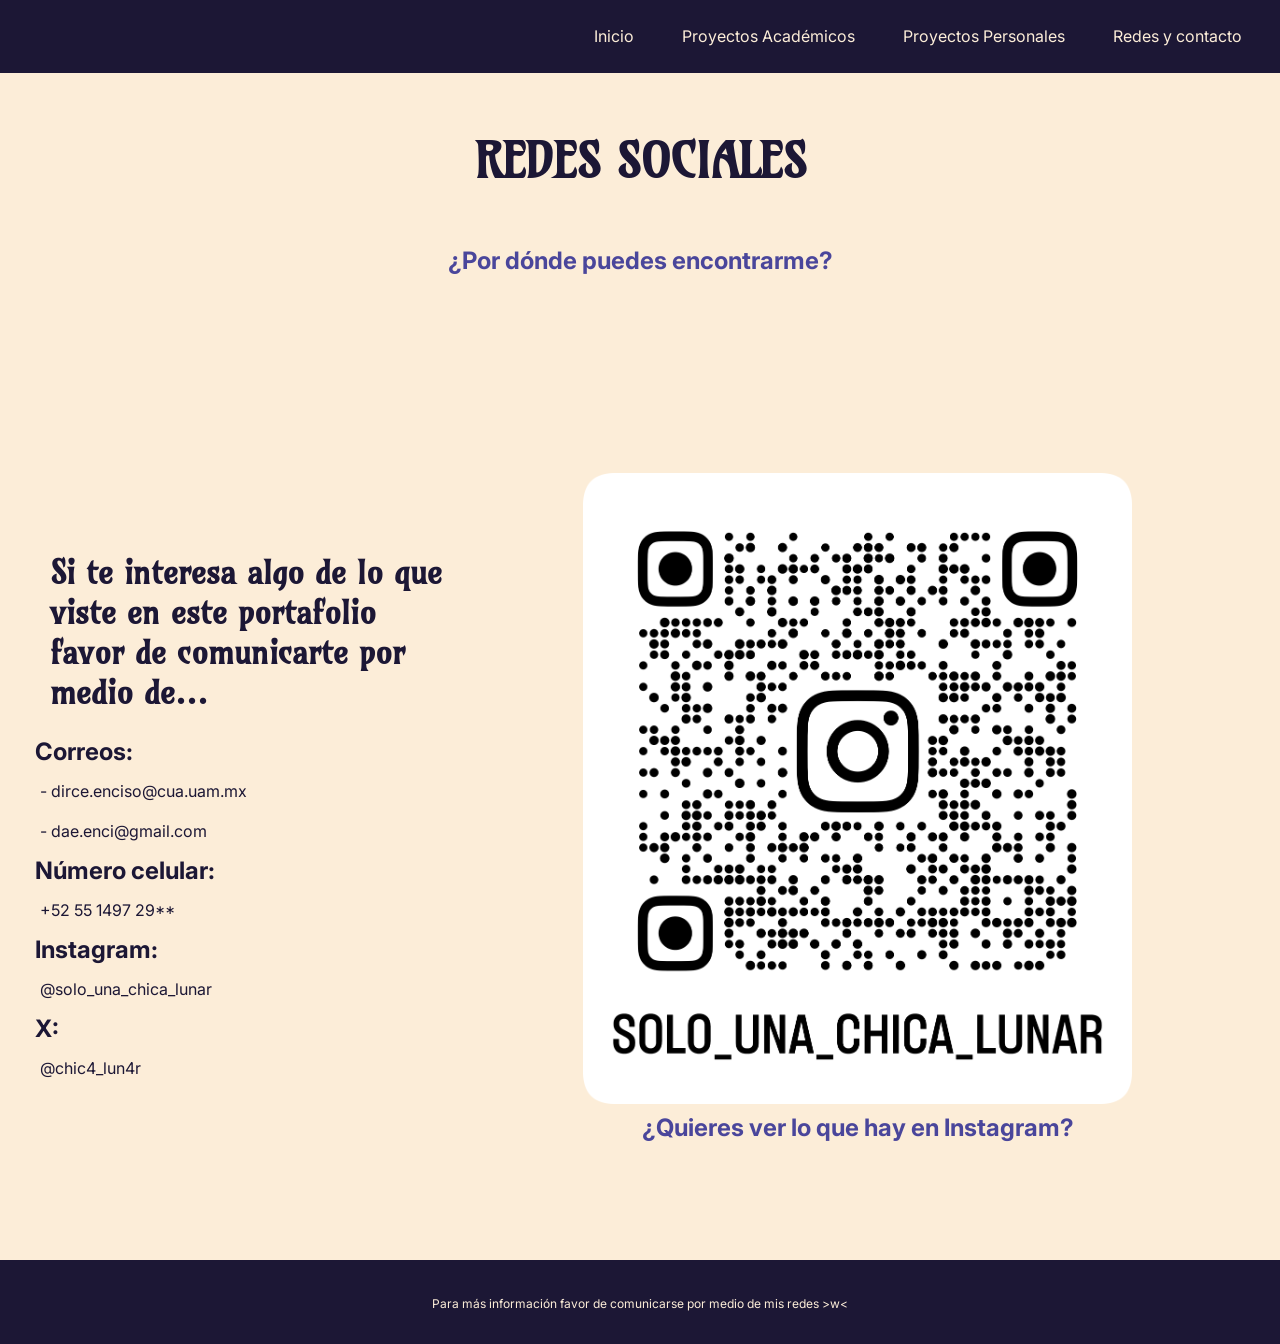
<file: RedesContacto.html>
<!DOCTYPE html>
<html lang="es">
<head>
    <meta charset="UTF-8">
    <meta name="viewport" content="width=device-width, initial-scale=1.0">
    <title>Portafolio proyecto</title>

    <link rel="preconnect" href="https://fonts.googleapis.com">
    <link rel="preconnect" href="https://fonts.gstatic.com" crossorigin>
    <link href="https://fonts.googleapis.com/css2?family=Amarante&display=swap" rel="stylesheet">

    <link rel="preconnect" href="https://fonts.googleapis.com">
    <link rel="preconnect" href="https://fonts.gstatic.com" crossorigin>
    <link href="https://fonts.googleapis.com/css2?family=Inter:ital,opsz,wght@0,14..32,100..900;1,14..32,100..900&family=Libre+Baskerville:ital,wght@0,400..700;1,400..700&family=Sora:wght@100..800&display=swap" rel="stylesheet">

    <link rel="stylesheet" href="styles.css">

    <link rel="icon" type="image/png" href="imag-port/star.png">
    
</head>

<body>
    
    <nav class="nav">
        <ul class="nav-list">
            <li><a href="index.html">Inicio</a></li>
            <li><a href="ProyectosAcademicos.html">Proyectos Académicos</a></li>
            <li><a href="ProyectosPersonales.html">Proyectos Personales</a></li>
            <li><a href="RedesContacto.html">Redes y contacto</a></li>
        </ul>
    </nav>

    <main>
        <section id="sec1" class="panel-relative2">
            <!--<img src="" alt="">-->

            <div class="content">
                <h1>REDES SOCIALES</h1>
                <h3 id="center">¿Por dónde puedes encontrarme?</h3>
            </div>

            

        </section>
            <!--<img src="" alt="">-->
        <section id="sec2" class="panel-relative">
            <div class="content">
            <h2>Si te interesa algo de lo que viste en este portafolio favor de comunicarte 
                por medio de...
            </h2>

            <h3>Correos:</h3>
            <p>- dirce.enciso@cua.uam.mx</p>
            <p>- dae.enci@gmail.com</p>

            <h3>Número celular:</h3>
            <p>+52 55 1497 29**</p>

            <h3>Instagram:</h3>
            <p><a href="https://www.instagram.com/solo_una_chica_lunar/">@solo_una_chica_lunar</a></p>
           <h3>X:</h3>
            <p><a href="https://x.com/chic4_lun4r">@chic4_lun4r</a></p>
          
        </div>
            
            
            <div id="sec3" class="content">
                <img id="yo" src="imag-port/chicalunar.png" alt="imagenescss">
            <h3 id="center">¿Quieres ver lo que hay en Instagram?</h3>
            </div>
        </section>

        <footer class="footer">
            <small><a href="RedesContacto.html">Para más información favor de comunicarse por medio de mis redes >w<</a></small>
        </footer>
    </main> 
</body>
</html>
</file>
<file: styles.css>
:root{ /*Espaciado*/
    --baseline: 0.5rem; /*8 px*/
    --padding-general: 2rem; /*32 px*/
    --gap-general: 1rem; /*16 px*/

     --step--1: 0.75rem; /*12 px*/
    --step-0: 1rem; /*16 px*/
    --step-1: 1.333rem; /*21.33 px*/
    --step-2: 1.777rem; /*28.44 px*/
    --step-3: 2.369rem; /*37.92 px*/
    --step-4: 3.157rem; /*50.56 px*/
    --step-5: 4.209rem; /*67.41 px*/

}

*{
    margin: 0;
    padding: 0px;
    box-sizing: border-box;
}


/*Paleta de color
azul/negro: #1c1735
morado: #4a469b
naranja: #cb6134
amarillo: #fcb364
casi blanco: #fcedd8*/
body{
    color: #1c1735;
    text-align: center;
    font-family: "Inter", sans-serif;
}

/*Barra de navegación*/
.nav{
    position: fixed; /*Por favor barrita no te muevas*/
    top: 0px;
    left: 0px;
    width: 100%;
    background-color: #1c1735;
    border-bottom: 1px solid #1c1735
    ;
    z-index: 1000;
}

.nav-list{
    display: flex;
    justify-content: right;
    list-style: none;
    gap: 24px;
    padding: 26px;
    font-family: "Inter", sans-serif;
}

.nav-list a{
    text-decoration: none;
    color: #fcedd8;
    padding: 8px 12px;
    border-radius: 6px;
}

a{
    text-decoration: none;
    color: #1c1735;
}

.panel-relative{
    position: relative;
    height: 100vh;
    display: flex;
    justify-content: center;
    align-items: center;
    padding: 2rem;
    scroll-snap-align: start;
}

.panel-relative2{
    position: relative;
    height: 40vh;
    display: flex;
    justify-content: center;
    align-items: center;
    padding: 2rem;
    scroll-snap-align: start;
}

.panel-relative3{
    position: relative;
    height: 80vh;
    display: flex;
    justify-content: center;
    align-items: center;
    padding: 2rem;
    scroll-snap-align: start;
}

#portada{
    position: relative;
    width: 100%;
    height: 100vh;
}

#portadas{
    position: relative;
    width: 28%;
    height: auto;
    padding: 10px;
    border-radius: 2rem;
}

#yo{
    position: relative;
    width: 70%;
    height: auto;
}

.content h1{
    justify-content: center;
    align-items: center;
    font-family: "Amarante", serif;
    font-size: 48px;
    padding: 50px;
}

.content h2{
    font-family: "Amarante", serif;
    font-size: 32px;
    text-align: left;
    padding: 20px;
}

.content h3{
    font-family: "Inter", sans-serif;
    font-size: 24px;
    text-align: left;
    padding: 5px;
}


#center{
     text-align: center;
     padding: 5px;
     color: #4a469b;
}

#imag{
     text-align: center;
     padding: 5px;
     color: #4a469b;
}

#center1{
     text-align: center;
     padding: 20px;
}

#center2{
     text-align: center;
     padding: 5px;
}

.content p{
    font-family: "Inter", sans-serif;
    font-size: 16px;
    text-align: left;
    padding: 10px;
}

#educacion{ color: #4a469b;}

#sec1{background: #fcedd8;
    padding: 50px;
}
#sec2{background: #fcedd8;
    padding: 30px;    
}
#sec3{background: #fcedd8;}

.btn{
    padding: .8rem 1rem;
    border-radius: .9rem;
    border: 1px #cb6134;
    background: #cb6134;
    color: #fcedd8;
    /*cursor: pointer;*/
}

.imagen{
    width: auto;
    height: 600px;
    border-radius: 2rem;
}

.imagen2{
    width: 200px;
    height: auto;
    border-radius: 2rem;
}

.imagen3{
    position: relative;
    width: 50%;
    height: auto;
    border-radius: 2rem;
}

.slider-box{
    width: 70%;
    height: auto;
    margin: 50px auto 0;
    overflow: hidden;
}

.slider-box ul{
    display: flex;
    padding: 0px;
    width: 500%;
    animation: slide 20s infinite alternate ease-in-out;
}

.slider-box li{
    width: 100%;
    list-style: none;
    position: relative;
}

.slider-box img{
    width: 100%;
}

@keyframes slide{
    0%{margin-left: 0;}
    20%{margin-left: 0;}

    25%{margin-left: -100%;}
    45%{margin-left: -100%;}

    50%{margin-left: -200%;}
    70%{margin-left: -200%;}

    75%{margin-left: -300%;}
    100%{margin-left: -300%;}
}

.footer a{
    text-decoration: none;
    color: #fcedd8;
}

.footer{
    grid-column: span 12;
    grid-row: span 4;
    background: #1c1735;
    color: #fcedd8;
    padding: var(--padding-general);
}

.footer small{
    font-family: "Inter", sans-serif;
    font-size: 14px;
}

.footer small{
    font-size: var(--step--1);
}
</file>
